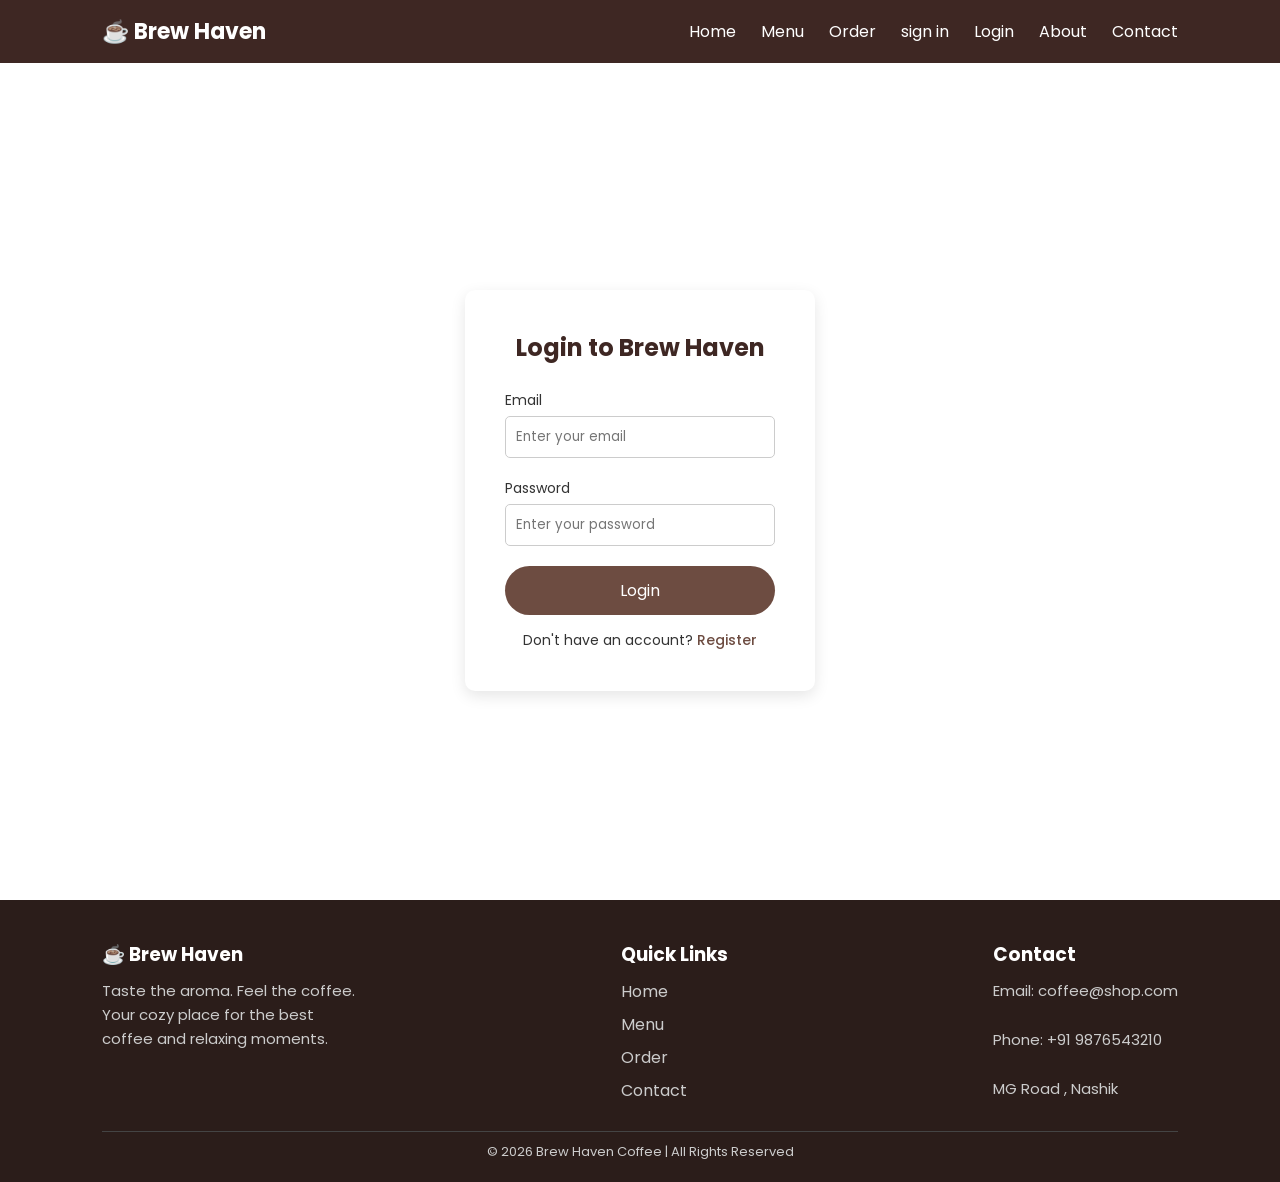
<file: pages/login.html>
<!doctype html>
<html lang="en">
  <head>
    <meta charset="UTF-8" />
    <meta name="viewport" content="width=device-width, initial-scale=1.0" />
    <title>Login | Brew Haven Coffee</title>

    <link
      href="https://fonts.googleapis.com/css2?family=Poppins:wght@300;400;600;700&display=swap" rel="stylesheet"/>

    <link href="./../pages/page css/login.css" rel="stylesheet" />
    <script src="././/page js/login.js"></script>
  </head>

  <body>
    <header>
      <div class="logo">☕ Brew Haven</div>

      <nav>
        <ul>
          <li><a href="./index.html">Home</a></li>
          <li><a href="./../pages/menu.html">Menu</a></li>
          <li><a href="./../pages/order.html">Order</a></li>
          <li><a href="./../pages/sigin.html">sign in</a></li>
          <li><a href="./../pages/login.html">Login</a></li>
          <li><a href="./../pages/about.html">About</a></li>
          <li><a href="./../pages/contact.html">Contact</a></li>
        </ul>
      </nav>
    </header>

    <section class="login-section">
      <div class="login-box">
        <h2>Login to Brew Haven</h2>

        <form onsubmit="return validateLogin();">
          <div class="input-box">
            <label>Email</label>
            <input
              type="email"
              id="email"
              placeholder="Enter your email"
              required
            />
          </div>

          <div class="input-box">
            <label>Password</label>
            <input
              type="password"
              id="password"
              placeholder="Enter your password"
              required
            />
          </div>

          <button class="btn">Login</button>

          <div class="extra">
            <p>
              Don't have an account?
              <a href="./../pages/sigin.html">Register</a>
            </p>
          </div>
        </form>
      </div>
    </section>

    <footer class="footer">
      <div class="footer-container">
        <div class="footer-section">
          <h3> ☕ Brew Haven </h3>
          <p>
            Taste the aroma. Feel the coffee.<br>
            Your cozy place for the best <br>coffee and relaxing moments.

          </p>
        </div>

        <div class="footer-section">
          <h3>Quick Links</h3>
          <ul>
            <li><a href="./../index.html">Home</a></li>
            <li><a href="./../pages/menu.html">Menu</a></li>
            <li><a href="./../pages/order.html">Order</a></li>
            <li><a href="./../pages/contact.html">Contact</a></li>
          </ul>
        </div>

        <div class="footer-section">
          <h3>Contact</h3>
          <p>Email: coffee@shop.com</p><br>
          <p>Phone: +91 9876543210</p><br>
          <p>MG Road , Nashik</p>
        </div>
      </div>

      <div class="footer-bottom">
        <p>© 2026 Brew Haven Coffee | All Rights Reserved</p>
      </div>
    </footer>

    
  </body>
</html>
</file>
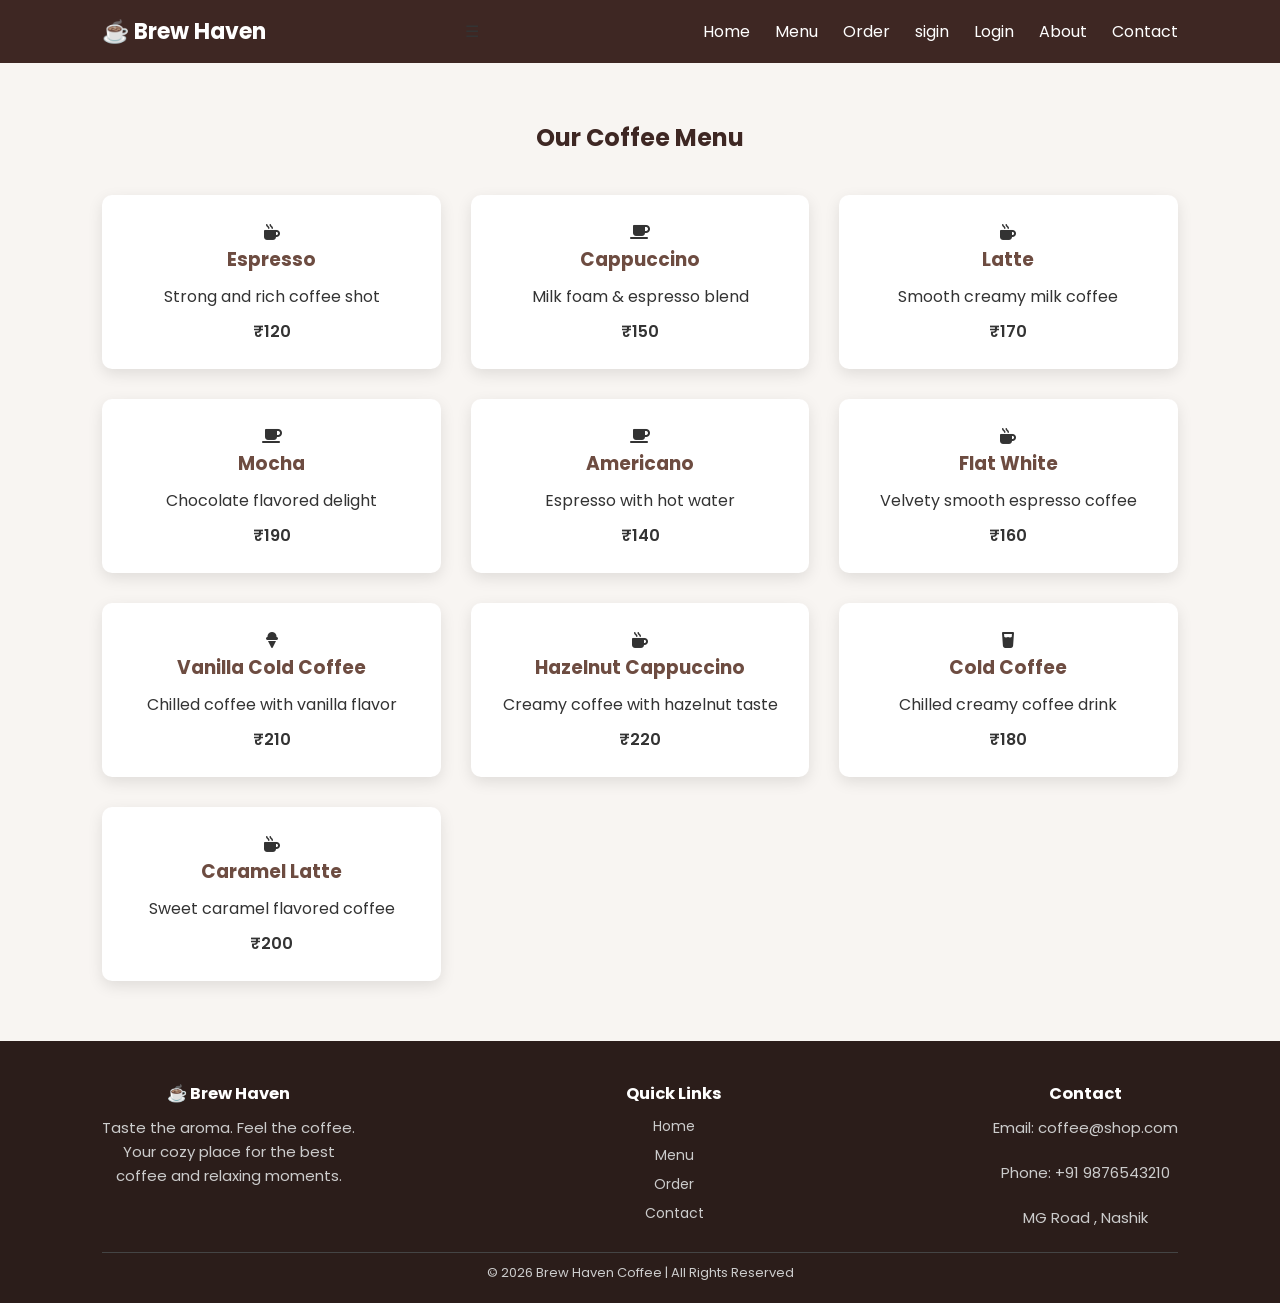
<file: pages/menu.html>
<!DOCTYPE html>

<html lang="en">

<head>
    <meta charset="UTF-8">
    <meta name="viewport" content="width=device-width, initial-scale=1.0">
    <title>Brew Haven | Menu</title>

    <link rel="stylesheet" href="./../pages/page css/menu.css">
    <link rel="stylesheet" href="https://cdnjs.cloudflare.com/ajax/libs/font-awesome/6.5.0/css/all.min.css">
    <link href="https://fonts.googleapis.com/css2?family=Poppins:wght@300;400;600;700&display=swap" rel="stylesheet">
</head>

<body>

    <header id="header">
        <div class="logo">☕ Brew Haven</div>
        <div class="menu-btn" id="menuBtn">☰</div>
        <nav>
            <ul id="navLinks">
                <li><a href="./index.html">Home</a></li>
                <li><a href="./../pages/menu.html">Menu</a></li>
                <li><a href="./../pages/order.html">Order</a></li>
                <li><a href="./../pages/sigin.html">sigin</a></li>
                <li><a href="./../pages/login.html">Login</a></li>
                <li><a href="./../pages/about.htm">About</a></li>
                <li><a href="./../pages/contact.html">Contact</a></li>
            </ul>
        </nav>
    </header>


    <section class="menu">

        <h1>Our Coffee Menu</h1>

        <div class="menu-container">

            <div class="menu-card">
                <i class="fas fa-mug-hot"></i>
                <h3>Espresso</h3>
                <p>Strong and rich coffee shot</p>
                <div class="price">₹120</div>
            </div>

            <div class="menu-card">
                <i class="fas fa-coffee"></i>
                <h3>Cappuccino</h3>
                <p>Milk foam & espresso blend</p>
                <div class="price">₹150</div>
            </div>

            <div class="menu-card">
                <i class="fas fa-mug-hot"></i>
                <h3>Latte</h3>
                <p>Smooth creamy milk coffee</p>
                <div class="price">₹170</div>
            </div>

            <div class="menu-card">
                <i class="fas fa-mug-saucer"></i>
                <h3>Mocha</h3>
                <p>Chocolate flavored delight</p>
                <div class="price">₹190</div>
            </div>

            <div class="menu-card">
                <i class="fas fa-coffee"></i>
                <h3>Americano</h3>
                <p>Espresso with hot water</p>
                <div class="price">₹140</div>
            </div>

            <div class="menu-card">
                <i class="fas fa-mug-hot"></i>
                <h3>Flat White</h3>
                <p>Velvety smooth espresso coffee</p>
                <div class="price">₹160</div>
            </div>

            <div class="menu-card">
                <i class="fa-solid fa-ice-cream"></i>
                <h3>Vanilla Cold Coffee</h3>
                <p>Chilled coffee with vanilla flavor</p>
                <div class="price">₹210</div>
            </div>

            <div class="menu-card">
                <i class="fa-solid fa-mug-hot"></i>
                <h3>Hazelnut Cappuccino</h3>
                <p>Creamy coffee with hazelnut taste</p>
                <div class="price">₹220</div>
            </div>


            <div class="menu-card">
                <i class="fas fa-glass-water"></i>
                <h3>Cold Coffee</h3>
                <p>Chilled creamy coffee drink</p>
                <div class="price">₹180</div>
            </div>

            <div class="menu-card">
                <i class="fas fa-mug-hot"></i>
                <h3>Caramel Latte</h3>
                <p>Sweet caramel flavored coffee</p>
                <div class="price">₹200</div>
            </div>
        </div>

        </div>

    </section>

    
    <footer class="footer">
      <div class="footer-container">
        <div class="footer-section">
          <h3> ☕ Brew Haven </h3>
          <p>
            Taste the aroma. Feel the coffee.<br>
            Your cozy place for the best <br>coffee and relaxing moments.

          </p>
        </div>

        <div class="footer-section">
          <h3>Quick Links</h3>
          <ul>
            <li><a href="./../index.html">Home</a></li>
            <li><a href="./../pages/menu.html">Menu</a></li>
            <li><a href="./../pages/order.html">Order</a></li>
            <li><a href="./../pages/contact.html">Contact</a></li>
          </ul>
        </div>

        <div class="footer-section">
          <h3>Contact</h3>
          <p>Email: coffee@shop.com</p><br>
          <p>Phone: +91 9876543210</p><br>
          <p>MG Road , Nashik</p>
        </div>
      </div>

      <div class="footer-bottom">
        <p>© 2026 Brew Haven Coffee | All Rights Reserved</p>
      </div>
    </footer>

    <script src="menu.js"></script>

</body>

</html>
</file>
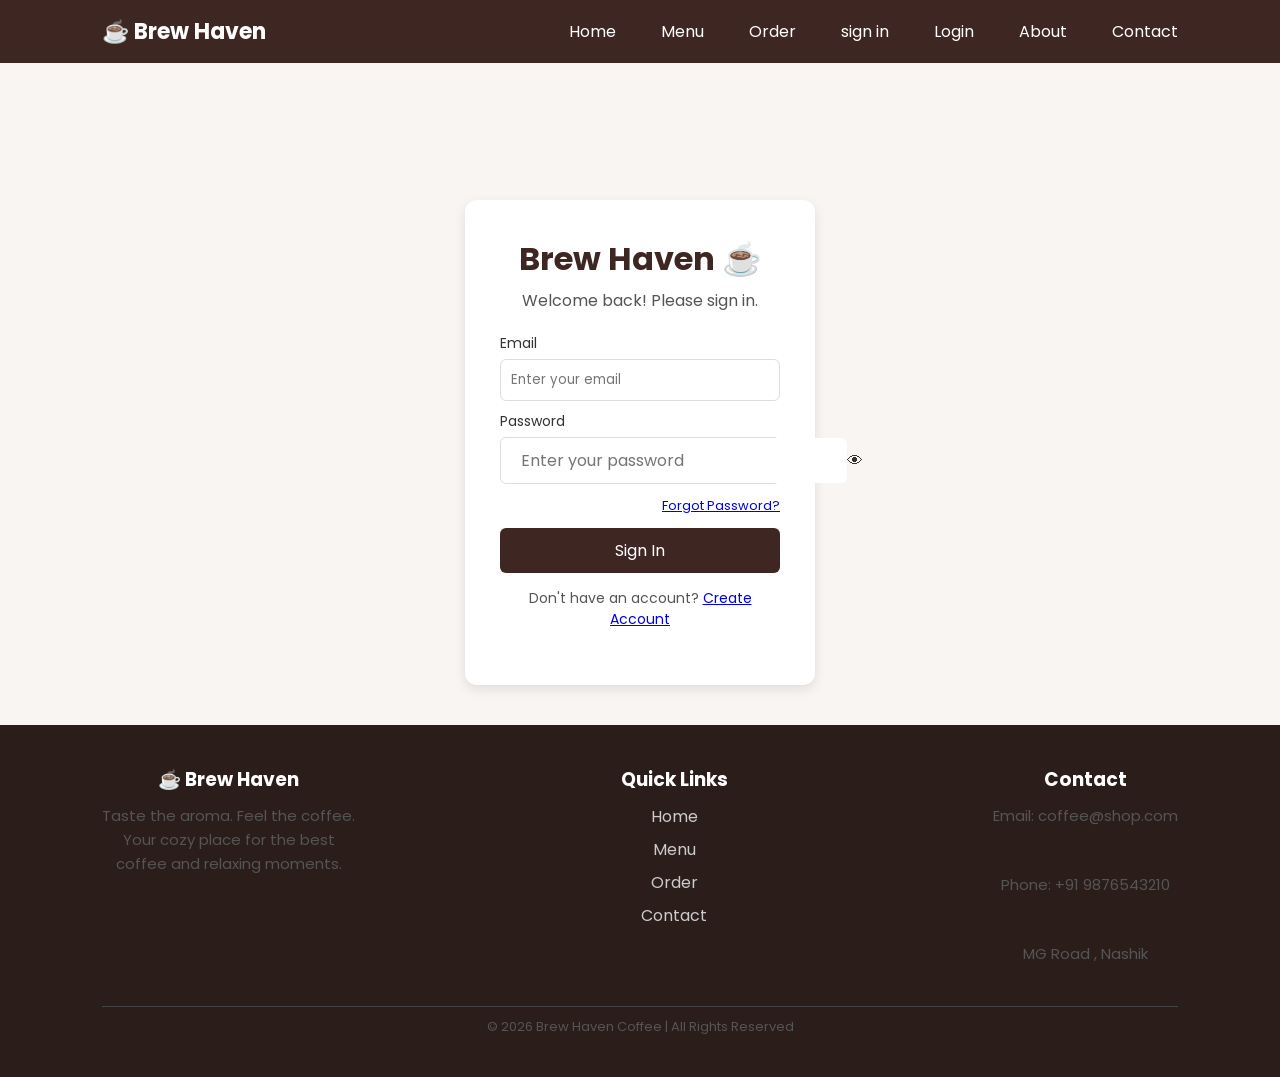
<file: pages/sigin.html>
<!DOCTYPE html>
<html lang="en">

<head>
    <meta charset="UTF-8">
    <meta name="viewport" content="width=device-width, initial-scale=1.0">
    <title>Sign In</title>
    <link rel="stylesheet" href="./../pages/page css/sign in.css">
    <link href="https://fonts.googleapis.com/css2?family=Poppins:wght@300;400;600;700&display=swap" rel="stylesheet">
    <link rel="stylesheet" href="./page css/style.css">
    <script src="./../pages/page js/sign in.js"></script>
</head>

<body>
    <header id="header">
        <div class="logo">☕ Brew Haven</div>
        <div class="menu-btn" id="menuBtn">☰</div>
        <nav>
            <ul id="navLinks">
                <li><a href="./index.html">Home</a></li>
                <li><a href="./../pages/menu.html">Menu</a></li>
                <li><a href="./../pages/order.html">Order</a></li>
                <li><a href="./../pages/sigin.html">sign in</a></li>
                <li><a href="./../pages/login.html">Login</a></li>
                <li><a href="./../pages/about.html">About</a></li>
                <li><a href="./../pages/contact.html">Contact</a></li>

            </ul>
        </nav>
    </header>

    <div class="login-container">

        <h1>Brew Haven ☕</h1>
        <p>Welcome back! Please sign in.</p>

        <form>

            <label>Email</label>
            <input type="email" placeholder="Enter your email" required>

            <label for="password">Password</label>

            <div class="password-container">
                <input type="password" id="password" class="input-password" placeholder="Enter your password">
                <span class="eye-icon" id="toggle">👁</span>
            </div>

            <div class="options">
                <a href="#">Forgot Password?</a>
            </div>

            <button type="submit">Sign In</button>

            <p class="signup-text">
                Don't have an account? <a href="#">Create Account</a>
            </p>

        </form>

    </div>

    <script>
        const password = document.getElementById("password");
        const toggle = document.getElementById("toggle");

        toggle.addEventListener("click", function () {

            if (password.type === "password") {
                password.type = "text";
                toggle.textContent = "👁‍🗨";
            }
            else {
                password.type = "password";
                toggle.textContent = "👁";
            }

        });
    </script>
    
     <footer class="footer">
      <div class="footer-container">
        <div class="footer-section">
          <h3> ☕ Brew Haven </h3>
          <p>
            Taste the aroma. Feel the coffee.<br>
            Your cozy place for the best <br>coffee and relaxing moments.

          </p>
        </div>

        <div class="footer-section">
          <h3>Quick Links</h3>
          <ul>
            <li><a href="./../index.html">Home</a></li>
            <li><a href="./../pages/menu.html">Menu</a></li>
            <li><a href="./../pages/order.html">Order</a></li>
            <li><a href="./../pages/contact.html">Contact</a></li>
          </ul>
        </div>

        <div class="footer-section">
          <h3>Contact</h3>
          <p>Email: coffee@shop.com</p><br>
          <p>Phone: +91 9876543210</p><br>
          <p>MG Road , Nashik</p>
        </div>
      </div>

      <div class="footer-bottom">
        <p>© 2026 Brew Haven Coffee | All Rights Reserved</p>
      </div>
    </footer>
</body>

</html>
</file>
<file: pages/page css/login.css>
* {
  margin: 0;
  padding: 0;
  box-sizing: border-box;
  font-family: "Poppins", sans-serif;
}

body {
<<<<<<< HEAD
  background: #f8f5f2;;
=======
  background: url(/image/coffee.webp);
>>>>>>> 5a60077d5b8bdf18f65e8c309cf946d7f369e9bb

  background-size: cover;
  background-position: center;
  background-repeat: no-repeat;
  height: 100vh;
  color: #333;
}

/* HEADER */

header {
  position: fixed;
  width: 100%;
  top: 0;
  left: 0;
  background: #3e2723;
  padding: 15px 8%;
  display: flex;
  justify-content: space-between;
  align-items: center;
  z-index: 1000;
}

.logo {
  color: #fff;
  font-size: 22px;
  font-weight: 700;
}

nav ul {
  display: flex;
  list-style: none;
}

nav ul li {
  margin-left: 25px;
}

nav ul li a {
  color: #fff;
  text-decoration: none;
  transition: 0.3s;
}

nav ul li a:hover {
  color: #ffcc80;
}

/* LOGIN SECTION */

.login-section {
  height: 100vh;
  display: flex;
  justify-content: center;
  align-items: center;
  padding-top: 80px;
}

.login-box {
  background: #fff;
  padding: 40px;
  width: 350px;
  border-radius: 10px;
  box-shadow: 0 5px 15px rgba(0, 0, 0, 0.1);
  text-align: center;
}

.login-box h2 {
  margin-bottom: 25px;
  color: #3e2723;
}

.input-box {
  margin-bottom: 20px;
  text-align: left;
}

.input-box label {
  font-size: 14px;
  display: block;
  margin-bottom: 5px;
}

.input-box input {
  width: 100%;
  padding: 10px;
  border: 1px solid #ccc;
  border-radius: 5px;
  outline: none;
}

.input-box input:focus {
  border-color: #6d4c41;
}

.btn {
  width: 100%;
  padding: 12px;
  background: #6d4c41;
  color: #fff;
  border: none;
  border-radius: 30px;
  cursor: pointer;
  font-size: 16px;
  transition: 0.3s;
}

.btn:hover {
  background: #5d4037;
}

.extra {
  margin-top: 15px;
  font-size: 14px;
}

.extra a {
  color: #6d4c41;
  text-decoration: none;
  font-weight: 500;
}

.extra a:hover {
  text-decoration: underline;
}

/* FOOTER */

.footer {
  background: #2b1d1a;
  color: #ccc;
  padding: 40px 8% 20px;
}

.footer-container {
  display: flex;
  justify-content: space-between;
  flex-wrap: wrap;
  gap: 30px;
}

.footer-section h3 {
  color: #fff;
  margin-bottom: 10px;
}

.footer-section p {
  font-size: 15px;
  line-height: 1.6;
}

.footer-section ul {
  list-style: none;
}

.footer-section ul li {
  margin-bottom: 8px;
}

.footer-section ul li a {
  color: #ccc;
  text-decoration: none;
  transition: 0.3s;
}

.footer-section ul li a:hover {
  color: #ffcc80;
}

.footer-bottom {
  text-align: center;
  border-top: 1px solid #444;
  margin-top: 20px;
  padding-top: 10px;
  font-size: 13px;
}

/* RESPONSIVE DESIGN */

@media (max-width: 768px) {
  header {
    flex-direction: column;
    align-items: flex-start;
    padding: 15px 5%;
  }

  nav ul {
    flex-wrap: wrap;
    margin-top: 10px;
  }

  nav ul li {
    margin: 8px 10px;
  }

  .login-section {
    padding: 120px 20px 40px;
  }

  .login-box {
    width: 100%;
    max-width: 320px;
    padding: 25px;
  }

  .logo {
    font-size: 20px;
  }

  .login-box h2 {
    font-size: 22px;
  }

  .btn {
    font-size: 15px;
    padding: 10px;
  }

  .footer-container {
    flex-direction: column;
    text-align: center;
  }
}
</file>
<file: pages/page css/menu.css>
* {
    margin: 0;
    padding: 0;
    box-sizing: border-box;
    font-family: 'Poppins', sans-serif;
}

body {
    height: 100%;
    background: #f8f5f2;
    color: #333;
}

header {
    position: fixed;
    width: 100%;
    top: 0;
    left: 0;
    background: #3e2723;
    padding: 15px 8%;
    display: flex;
    justify-content: space-between;
    align-items: center;
    z-index: 1000;
}

.logo {
    color: #fff;
    font-size: 22px;
    font-weight: 700;
}

nav ul {
    display: flex;
    list-style: none;
}

nav ul li {
    margin-left: 25px;
}

nav ul li a {
    color: #fff;
    text-decoration: none;
}

nav ul li a:hover .menu-btn {
    display: none;
    font-size: 22px;
    background: none;
    border: none;
    color: #fff;
    cursor: pointer;
}

/* MENU */

.menu {
    padding: 120px 8% 60px;
    text-align: center;
}

.menu h1 {
    margin-bottom: 40px;
    color: #3e2723;
}

.menu-container {
    display: grid;
    grid-template-columns: repeat(auto-fit, minmax(250px, 1fr));
    gap: 30px;
}

.menu-card {
    background: #fff;
    padding: 25px;
    border-radius: 10px;
    box-shadow: 0 5px 15px rgba(0, 0, 0, 0.1);
    transition: .3s;
}

.menu-card:hover {
    transform: translateY(-8px);
}

.menu-card h3 {
    color: #6d4c41;
    margin-bottom: 10px;
}

.price {
    font-weight: 600;
    margin-top: 10px;
}

/* CTA */


.cta {
    background: #3e2723;
    color: #fff;
    padding: 60px 20px;
    text-align: center;
}

.cta h2 {
    margin-bottom: 20px;
}

.cta .btn{
    background: #ffcc80;
    color:#3e2723;
    color: #3e2723;
    font-weight: 600;
    font-size: 13px;
    padding: 15px 45px;
    border: none;
    border-radius: 35px;   
    cursor: pointer;
    box-shadow: 0 6px 15px rgba(0,0,0,0.3);  
    transition: 0.3s;
}

.cta .btn:hover{
    background: #fff3e0;
    transform: scale(1.05);   
}

footer {
    background: #2b1d1a;
    color: #ccc;
    padding: 30px 8%;
    text-align: center;
    font-size: 14px;
}
/* FOOTER */

.footer {
  background: #2b1d1a;
  color: #ccc;
  padding: 40px 8% 20px;
}

.footer-container {
  display: flex;
  justify-content: space-between;
  flex-wrap: wrap;
  gap: 30px;
}

.footer-section h3 {
  color: #fff;
  margin-bottom: 10px;
}

.footer-section p {
  font-size: 15px;
  line-height: 1.6;
}

.footer-section ul {
  list-style: none;
}

.footer-section ul li {
  margin-bottom: 8px;
}

.footer-section ul li a {
  color: #ccc;
  text-decoration: none;
  transition: 0.3s;
}

.footer-section ul li a:hover {
  color: #ffcc80;
}

.footer-bottom {
  text-align: center;
  border-top: 1px solid #444;
  margin-top: 20px;
  padding-top: 10px;
  font-size: 13px;
}


/* MOBILE */

@media(max-width:768px) {

    .menu-btn {
        display: block;
    }

    nav ul {
        display: none;
        flex-direction: column;
        background: #3e2723;
        position: absolute;
        top: 60px;
        right: 8%;
        width: 200px;
        padding: 15px;
        border-radius: 8px;
    }

    nav ul.show {
        display: flex;
    }

    nav ul li {
        margin: 10px 0;
    }

}

/* HEADER SHADOW */

.shadow {
    box-shadow: 0 4px 10px rgba(0, 0, 0, 0.3);
}
</file>
<file: pages/page css/sign in.css>
body{
    font-family: Arial, sans-serif;
    background-color:#f8f5f2;
    display:flex;
    flex-direction:column;
    padding-top: 80px;
    min-height:100vh;
}

.login-container{
    background:white;
    padding:35px;
    width:350px;
    margin:120px auto 40px auto;
    border-radius:12px;
    box-shadow:0 4px 12px rgba(0,0,0,0.1);
    text-align:center;

}
header{
display:flex;
justify-content:space-between;
padding:20px;
background:#4b2e2e;
color:white;
}
nav a{
color:white;
margin-left:20px;
text-decoration:none;
}


h1 {
    color: #3e2723;
    margin-bottom: 5px;
}

p {
    color: #555;
    margin-bottom: 20px;
}

label {
    display: block;
    text-align: left;
    margin-top: 10px;
    font-size: 14px;
}

input {
    width: 100%;
    padding: 10px;
    margin-top: 5px;
    border: 1px solid #ddd;
    border-radius: 6px;
}

input:focus {
    border-color: #6b4f3b;
    box-shadow: 0 0 4px rgba(107, 79, 59, 0.3);
    outline: none;
}

.options {
    text-align: right;
    font-size: 13px;
    margin: 12px 0;
}

.password-container {
    display: flex;
    align-items: center;
    border: 1px solid #ddd;
    border-radius: 6px;
    background: white;
    padding: 0 10px;
    margin-top: 5px;
}

.input-password {
    border: none;
    outline: none;
    padding: 10px;
    font-size: 16px;
    flex: 1;
    width: auto;
    margin-top: 0;
}

.img-view {
    height: 22px;
    width: 22px;
    cursor: pointer;
    opacity: 0.7;
    margin-left: 5px;
}

.img-view:hover {
    opacity: 1;
}

button {
    width: 100%;
    padding: 10px;
    background: #3e2723;
    color: white;
    border: none;
    border-radius: 6px;
    font-size: 16px;
    cursor: pointer;
}

button:hover {
    background: #543c2c;
}

.signup-text {
    margin-top: 15px;
    font-size: 14px;
}

a {
    text-decoration: underline;
}

.cta {
    background: #3b2b2b;
    color: white;
    text-align: center;
    padding: 50px 20px;
}

.btn {
    background: #ffcc80;
    color: #3e2723;
    padding: 10px 25px;
    border-radius: 50px;
    font-size: 14px;
    cursor: pointer;
    margin-top: 20px;
    width: auto;
}

.btn:hover {
    background: #fff3e0;
}

footer{
    margin-top:auto;
    text-align:center;
    padding:15px;
    background:#4b2e2b;
    color:white;
}

.cta{
    background:#3b2b2b;
    color:white;
    text-align:center;
    padding:50px 20px;
}

.btn{
    background:#ffcc80;
    color:#3e2723;
    padding:10px 25px;
    border-radius:50px;   
    font-size:14px;
    cursor:pointer;
    margin-top:20px;
    width: auto;
}
.btn:hover{
  background:#fff3e0;
}

footer{
    background:#2a2a2a;
    color:white;
    text-align:center;
    padding:25px;
    margin-top: auto;
}
.cta{
    background:#3b2b2b;
    color:white;
    text-align:center;
    padding:50px 20px;
}

.btn{
    background:#ffcc80;
    color:#3e2723;
    padding:10px 25px;
    border-radius:50px;
    font-size:14px;
    cursor:pointer;
    margin-top:20px;
    width:auto;
}

.btn:hover{
    background:#fff3e0;
}



.footer {
  background: #2b1d1a;
  color: #ccc;
  padding: 40px 8% 20px;
}

.footer-container {
  display: flex;
  justify-content: space-between;
  flex-wrap: wrap;
  gap: 30px;
}

.footer-section h3 {
  color: #fff;
  margin-bottom: 10px;
}

.footer-section p {
  font-size: 15px;
  line-height: 1.6;
}

.footer-section ul {
  list-style: none;
}

.footer-section ul li {
  margin-bottom: 8px;
}

.footer-section ul li a {
  color: #ccc;
  text-decoration: none;
  transition: 0.3s;
}

.footer-section ul li a:hover {
  color: #ffcc80;
}

.footer-bottom {
  text-align: center;
  border-top: 1px solid #444;
  margin-top: 20px;
  padding-top: 10px;
  font-size: 13px;
}


@media(max-width:768px){

    .login-container{
        width:90%;
        padding:25px;
    }

    .cta{
        padding:30px 15px;
    }

    footer{
        font-size:14px;
        padding:20px;
    }

}
</file>
<file: pages/page css/style.css>
*{
    margin:0;
    padding:0;
    box-sizing:border-box;
    font-family:'Poppins', sans-serif;
}

body{
    background:#f8f5f2;
    color:#333;
    scroll-behavior:smooth;
}


header{
    position:fixed;
    width:100%;
    top:0;
    left:0;
    background:#3e2723;
    padding:15px 8%;
    display:flex;
    justify-content:space-between;
    align-items:center;
    z-index:1000;
    transition:0.3s;
}

header.shadow{
    box-shadow:0 5px 15px rgba(0,0,0,0.3);
}

.logo{
    color:#fff;
    font-size:22px;
    font-weight:700;
}


.menu-btn{
    display:none;
    font-size:24px;
    color:#fff;
    cursor:pointer;
}

nav ul{
    display:flex;
    list-style:none;
}

nav ul li{
    margin-left:25px;
}

nav ul li a{
    color:#fff;
    text-decoration:none;
    font-weight:400;
    transition:.3s;
}

nav ul li a:hover{
    color:#ffcc80;
}


.hero{
    height:100vh;
    background:url("../../image/coffee.webp") center/cover no-repeat;
    display:flex;
    align-items:center;
    justify-content:center;
    text-align:center;
    padding:20px;
    color:#fff;
}

.hero-content{
    background:rgba(0,0,0,0.55);
    padding:40px;
    border-radius:10px;
}

.hero h1{
    font-size:48px;
    margin-bottom:15px;
}

.hero p{
    font-size:18px;
    margin-bottom:25px;
}

.btn{
    display:inline-block;
    padding:12px 30px;
    background:#6d4c41;
    color:#fff;
    text-decoration:none;
    border-radius:30px;
    transition:.3s;
    cursor:pointer;
}

.btn:hover{
    background:#5d4037;
}

.features{
    padding:80px 8%;
    text-align:center;
}

.features h2{
    font-size:32px;
    margin-bottom:40px;
    color:#3e2723;
}

.feature-box{
    display:flex;
    justify-content:center;
    gap:30px;
    flex-wrap:wrap;
}

.feature{
    background:#fff;
    padding:30px;
    width:280px;
    border-radius:10px;
    box-shadow:0 5px 15px rgba(0,0,0,0.1);
    transition:.3s;
}

.feature:hover{
    transform:translateY(-8px);
}

.feature h3{
    margin-bottom:10px;
    color:#6d4c41;
}

.cta{
    background:#3e2723;
    color:#fff;
    padding:60px 20px;
    text-align:center;
}

.cta h2{
    margin-bottom:20px;
}

.cta .btn{
    background:#ffcc80;
    color:#3e2723;
    font-weight:600;
}

.cta .btn:hover{
    background:#fff3e0;
}

.footer {
  background: #2b1d1a;
  color: #ccc;
  padding: 40px 8% 20px;
}

.footer-container {
  display: flex;
  justify-content: space-between;
  flex-wrap: wrap;
  gap: 30px;
  margin: auto;
}

.footer-section h3 {
  color: #fff;
  margin-bottom: 10px;
}

.footer-section p {
  font-size: 15px;
  line-height: 1.6;
}

.footer-section ul {
  list-style: none;
}

.footer-section ul li {
  margin-bottom: 8px;
}

.footer-section ul li a {
  color: #ccc;
  text-decoration: none;
  transition: 0.3s;
}

.footer-section ul li a:hover {
  color: #ffcc80;
}

.footer-bottom {
  text-align: center;
  border-top: 1px solid #444;
  margin-top: 20px;
  padding-top: 10px;
  font-size: 13px;
}


@media(max-width:768px){

    .menu-btn{
        display:block;
    }

    nav ul{
        display:none;
        flex-direction:column;
        background:#3e2723;
        position:absolute;
        top:60px;
        right:8%;
        width:200px;
        padding:15px;
        border-radius:8px;
    }

    nav ul.show{
        display:flex;
    }

    nav ul li{
        margin:10px 0;
    }

    .hero h1{
        font-size:32px;
    }

    .hero-content{
        padding: 24px;
    }
}
</file>
